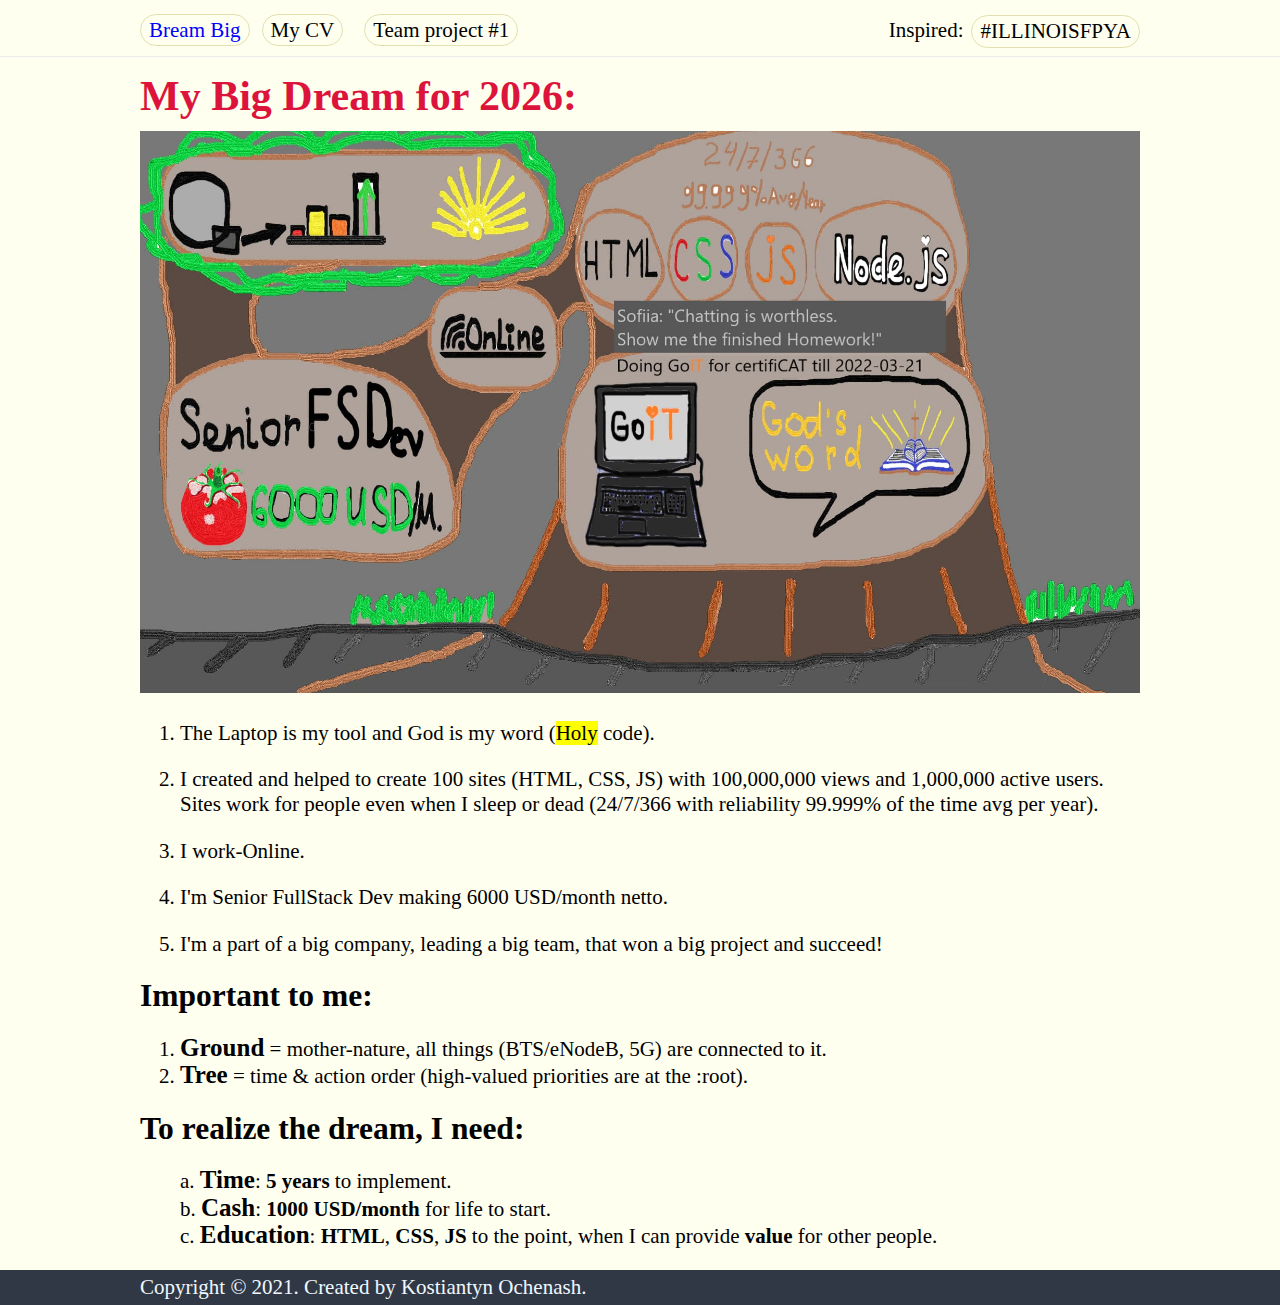
<file: index.html>
<!DOCTYPE html>
<html class="html-dream-big" lang="en">
  <head>
    <meta charset="UTF-8" />
    <meta http-equiv="X-UA-Compatible" content="IE=edge" />
    <meta name="viewport" content="width=device-width, initial-scale=1.0" />
    <link rel="stylesheet" href="./css/main.min.css" />
    <title>Dream Big</title>
  </head>
  <body class="body-dream-big">
    <!-- HEADER -->
    <header class="page-header">
      <div class="menu container page-header__container is-hidden">
        <div class="header-wrapper">
          <nav class="header-nav">
            <ul class="nav-menu">
              <li class="nav-menu-item">
                <a
                  class="links link-index active"
                  href="./index.html"
                  rel="noopener noreferrer nofollow"
                >
                  Bream Big
                </a>
              </li>
              <li class="nav-menu-item">
                <a class="links link-cv" href="./cv.html" rel="noopener noreferrer nofollow"
                  >My CV</a
                >
              </li>
            </ul>
            <ul class="nav-projects">
              <li class="nav-projects__item">
                <a
                  class="links link-index"
                  href="https://caraset.github.io/goit-team-project/"
                  rel="noopener noreferrer nofollow"
                >
                  Team project #1
                </a>
              </li>
            </ul>
          </nav>
          <div class="header-link-wrapper">
            <span class="span-insipiration">Inspired:</span>
            <a
              class="links link-inspiration"
              href="https://www.coursera.org/learn/financial-planning"
              rel="noopener noreferrer nofollow"
              >#ILLINOISFPYA</a
            >
          </div>
        </div>
      </div>
      <button class="burger-btn">Menu</button>
    </header>

    <!-- MAIN -->
    <main class="page-main">
      <!-- DREAM BIG -->
      <section class="dream-big sections">
        <div class="container">
          <h1 class="h-1">My Big Dream for 2026:</h1>
          <div class="dream-big-content-wrapper">
            <img
              class="hero-image"
              src="./images/dream-big-2.jpg"
              alt="dream-big"
              width="1000 auto"
            />

            <ol class="value-list">
              <li class="list-item">
                <p>
                  The Laptop is my tool and God is my word (<span class="text-holy">Holy</span>
                  code).
                </p>
              </li>
              <li class="list-item">
                <p>
                  I created and helped to create 100 sites (HTML, CSS, JS) with 100,000,000 views
                  and 1,000,000 active users. <br />
                  Sites work for people even when I sleep or dead (24/7/366 with reliability 99.999%
                  of the time avg per year).
                </p>
              </li>
              <li class="list-item"><p>I work-Online.</p></li>
              <li class="list-item">
                <p>I'm Senior FullStack Dev making 6000 USD/month netto.</p>
              </li>
              <li class="list-item">
                <p>
                  I'm a part of a big company, leading a big team, that won a big project and
                  succeed!
                </p>
              </li>
            </ol>
          </div>
        </div>
      </section>

      <!-- MY-VALUES -->
      <section class="my-values sections">
        <div class="container">
          <h2 class="h-2">Important to me:</h2>
          <ol class="list">
            <li class="list-item">
              <span class="bold">Ground</span> = mother-nature, all things (BTS/eNodeB, 5G) are
              connected to it.
            </li>
            <li class="list-item">
              <span class="bold">Tree</span> = time & action order (high-valued priorities are at
              the :root).
            </li>
          </ol>
        </div>
      </section>

      <!-- I-NEED -->
      <section class="i-need sections">
        <div class="container">
          <h2 class="h-2">To realize the dream, I need:</h2>
          <ul class="i-need-list">
            <li class="list-item">
              a. <span class="bold">Time</span>: <span class="medium">5 years</span> to implement.
            </li>
            <li class="list-item">
              b. <span class="bold">Cash</span>: <span class="medium">1000 USD/month</span> for life
              to start.
            </li>
            <li class="list-item">
              c. <span class="bold">Education</span>: <span class="medium">HTML</span>,
              <span class="medium">CSS</span>, <span class="medium">JS</span> to the point, when I
              can provide <span class="medium">value</span> for other people.
            </li>
          </ul>
        </div>
      </section>
    </main>

    <!-- FOOTER -->
    <footer class="page-footer">
      <div class="container">
        <div class="footer__copyright">Copyright &copy; 2021. Created by Kostiantyn Ochenash.</div>
      </div>
    </footer>

    <script src="./js/menu.js"></script>
  </body>
</html>
</file>
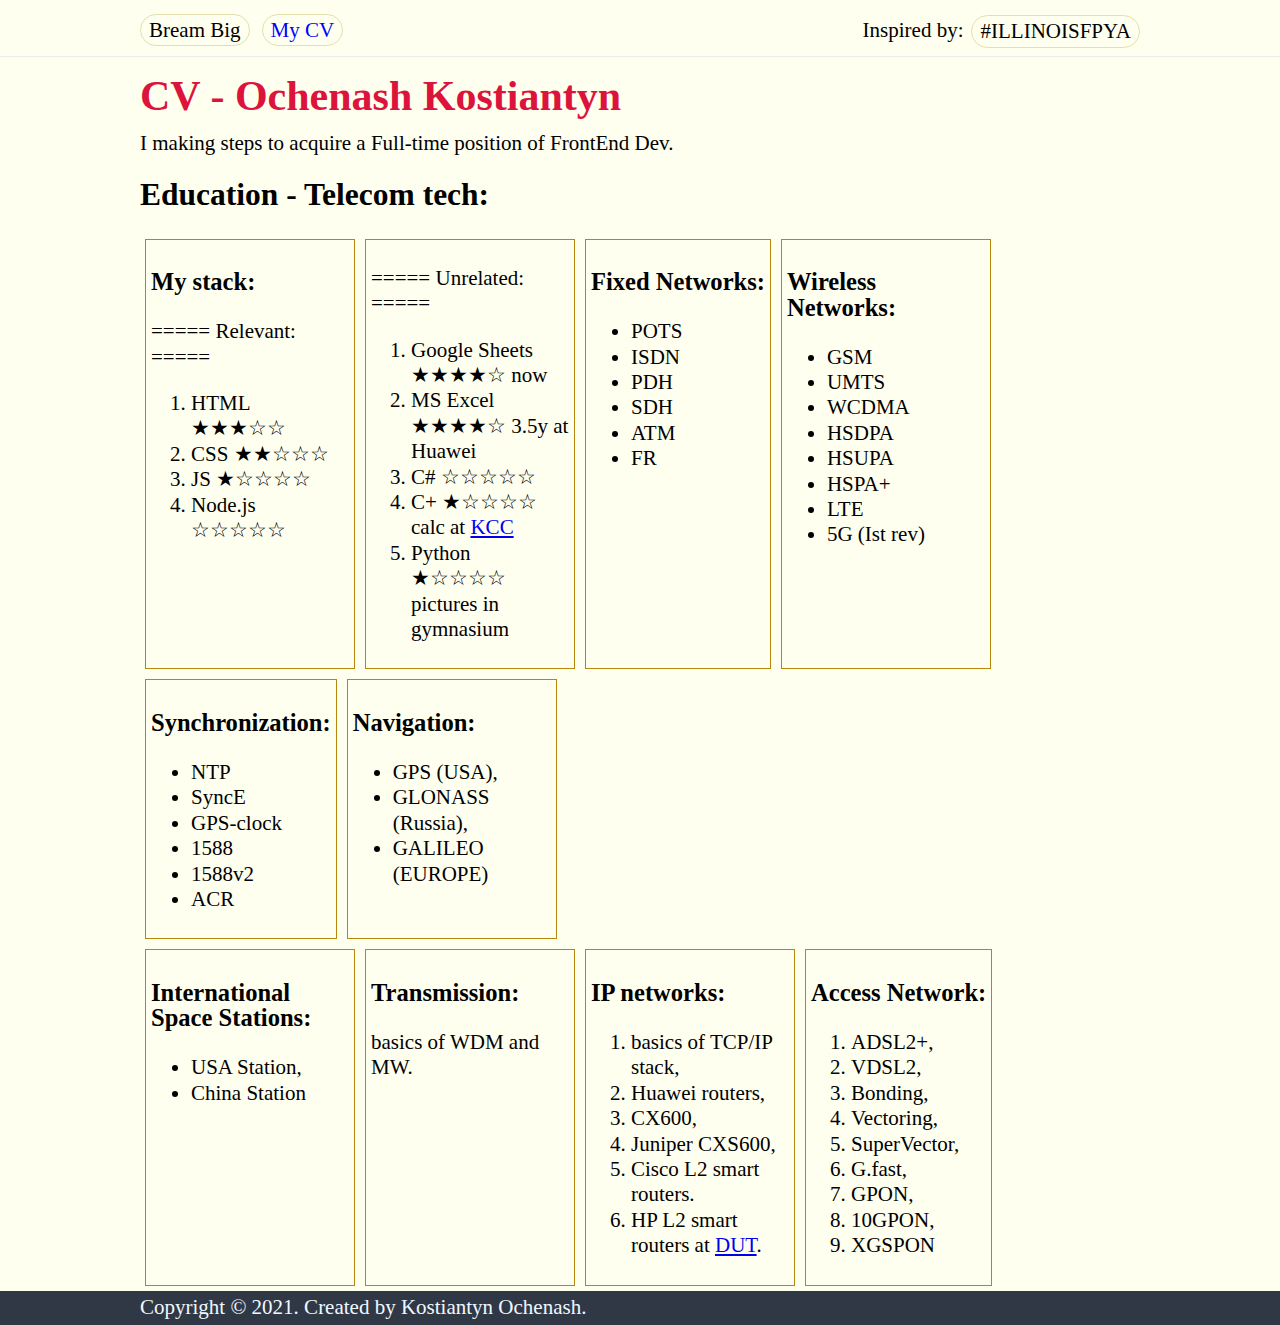
<file: cv.html>
<!DOCTYPE html>
<html class="html-cv" lang="en">
  <head>
    <meta charset="UTF-8" />
    <meta http-equiv="X-UA-Compatible" content="IE=edge" />
    <meta name="viewport" content="width=device-width, initial-scale=1.0" />
    <link rel="stylesheet" href="./css/main.min.css" />
    <title>Document</title>
  </head>
  <body class="body-cv">
    <!-- HEADER -->
    <header class="page-header">
      <div class="container page-header__container">
        <div class="header-wrapper">
          <nav class="header-nav">
            <ul class="nav-menu">
              <li class="nav-menu-item">
                <a class="links link-index" href="./index.html" rel="noopener noreferrer">
                  Bream Big
                </a>
              </li>
              <li class="nav-menu-item">
                <a class="links link-cv active" href="./cv.html" rel="noopener noreferrer">My CV</a>
              </li>
            </ul>
          </nav>
          <div class="header-link-wrapper">
            <span class="span-insipiration">Inspired by:</span>
            <a
              class="links link-inspiration"
              href="https://www.coursera.org/learn/financial-planning"
              rel="noopener noreferrer"
              >#ILLINOISFPYA</a
            >
          </div>
        </div>
      </div>
    </header>

    <!-- MAIN -->
    <main class="page-main">
      <section class="education sections">
        <div class="container">
          <h1 class="h-1">CV - Ochenash Kostiantyn</h1>
          <div class="edu-wrapper-header">
            <p class="para-inspiration">
              I making steps to acquire a Full-time position of FrontEnd Dev.
            </p>
            <h2 class="h-2">Education - Telecom tech:</h2>
          </div>
          <div class="edu-container">
            <div class="edu-wrapper-big">
              <div class="edu-wrapper">
                <h3 class="h-3">My stack:</h3>
                <p class="classificator">===== Relevant: =====</p>
                <ol class="skill-set relevant">
                  <li class="skill-set-item">HTML ★★★☆☆</li>
                  <li class="skill-set-item">CSS ★★☆☆☆</li>
                  <li class="skill-set-item">JS ★☆☆☆☆</li>
                  <li class="skill-set-item">Node.js ☆☆☆☆☆</li>
                </ol>
              </div>

              <div class="edu-wrapper">
                <p class="classificator">===== Unrelated: =====</p>
                <ol class="skill-set unrelated">
                  <li class="skill-set-item">Google Sheets ★★★★☆ now</li>
                  <li class="skill-set-item">MS Excel ★★★★☆ 3.5y at Huawei</li>
                  <li class="skill-set-item">C# ☆☆☆☆☆</li>
                  <li class="skill-set-item">
                    C+ ★☆☆☆☆ calc at
                    <a
                      rel="nofollow noopener noreferrer"
                      href="https://sites.google.com/view/kkz/%D0%B3%D0%BE%D0%BB%D0%BE%D0%B2%D0%BD%D0%B0home"
                    >
                      KCC</a
                    >
                  </li>
                  <li class="skill-set-item">Python ★☆☆☆☆ pictures in gymnasium</li>
                </ol>
              </div>

              <div class="edu-wrapper">
                <h3 class="h-3">Fixed Networks:</h3>
                <ul class="list">
                  <li class="list-item">POTS</li>
                  <li class="list-item">ISDN</li>
                  <li class="list-item">PDH</li>
                  <li class="list-item">SDH</li>
                  <li class="list-item">ATM</li>
                  <li class="list-item">FR</li>
                </ul>
              </div>
              <div class="edu-wrapper">
                <h3 class="h-3">Wireless Networks:</h3>
                <ul class="list">
                  <li class="list-item">GSM</li>
                  <li class="list-item">UMTS</li>
                  <li class="list-item">WCDMA</li>
                  <li class="list-item">HSDPA</li>
                  <li class="list-item">HSUPA</li>
                  <li class="list-item">HSPA+</li>
                  <li class="list-item">LTE</li>
                  <li class="list-item">5G (Ist rev)</li>
                </ul>
              </div>
              <div class="edu-wrapper">
                <h3 class="h-3">Synchronization:</h3>
                <ul class="list">
                  <li class="list-item">NTP</li>
                  <li class="list-item">SyncE</li>
                  <li class="list-item">GPS-clock</li>
                  <li class="list-item">1588</li>
                  <li class="list-item">1588v2</li>
                  <li class="list-item">ACR</li>
                </ul>
              </div>
              <div class="edu-wrapper">
                <h3 class="h-3">Navigation:</h3>
                <ul class="list">
                  <li class="list-item">GPS (USA),</li>
                  <li class="list-item">GLONASS (Russia),</li>
                  <li class="list-item">GALILEO (EUROPE)</li>
                </ul>
              </div>
            </div>
            <div class="edu-wrapper-big">
              <div class="edu-wrapper">
                <h3 class="h-3">International Space Stations:</h3>
                <ul class="list">
                  <li class="list-item">USA Station,</li>
                  <li class="list-item">China Station</li>
                </ul>
              </div>
              <div class="edu-wrapper">
                <h3 class="h-3">Transmission:</h3>
                <p class="para">basics of WDM and MW.</p>
              </div>
              <div class="edu-wrapper">
                <h3 class="h-3">IP networks:</h3>
                <ol class="list">
                  <li class="list-item">basics of TCP/IP stack,</li>
                  <li class="list-item">Huawei routers,</li>
                  <li class="list-item">CX600,</li>
                  <li class="list-item">Juniper CXS600,</li>
                  <li class="list-item">Cisco L2 smart routers.</li>
                  <li class="list-item">
                    HP L2 smart routers at
                    <a rel="nofollow noopener noreferrer" href="http://foreign.dut.edu.ua/"> DUT</a
                    >.
                  </li>
                </ol>
              </div>
              <div class="edu-wrapper">
                <h3 class="h-3">Access Network:</h3>
                <ol class="list">
                  <li class="list-item">ADSL2+,</li>
                  <li class="list-item">VDSL2,</li>
                  <li class="list-item">Bonding,</li>
                  <li class="list-item">Vectoring,</li>
                  <li class="list-item">SuperVector,</li>
                  <li class="list-item">G.fast,</li>
                  <li class="list-item">GPON,</li>
                  <li class="list-item">10GPON,</li>
                  <li class="list-item">XGSPON</li>
                </ol>
              </div>
            </div>
          </div>
        </div>
      </section>
    </main>

    <!-- FOOTER -->
    <footer class="page-footer">
      <div class="container">
        <div class="footer__copyright">Copyright &copy; 2021. Created by Kostiantyn Ochenash.</div>
      </div>
    </footer>
  </body>
</html>
</file>
<file: css/main.min.css>
html{box-sizing:border-box}*,::before,::after{box-sizing:inherit}:root{--font-family: 'myfont';--font-size: 21px}body,.nav-menu,.nav-projects,.menu-item,.span-insipiration,.link-inspiration,h1{margin:0;padding:0}body{box-sizing:border-box;font:var(--font-size)/121% var(--font-family),consolas;background-color:ivory}.bold{font-size:25px;font-weight:700}.medium{font-size:21px;font-weight:550}.baseline{align-items:baseline}@media screen and (min-width: 570px){.header-wrapper{display:flex;align-items:baseline;flex-wrap:wrap;flex-grow:1}}.header-link-wrapper{margin-left:auto}@media screen and (min-width: 320px) and (max-width: 569px){.header-link-wrapper{margin-top:21px}}@media screen and (min-width: 570px){.header-link-wrapper{display:flex;flex-wrap:wrap}}.page-header{position:relative;padding-top:15px;height:60px}@media screen and (min-width: 1200px){.page-header{height:84px}}.is-hidden{opacity:0;visibility:hidden;pointer-events:none}.menu{background-color:ivory;position:absolute;transition-property:opacity;transition:250ms cubic-bezier(0.4, 0, 0.2, 1);border-radius:21px}@media screen and (max-width: 767px){.menu{top:50px;right:21px}}@media screen and (min-width: 768px){.menu{position:relative;display:flex;padding:0}}@media screen and (max-width: 767px){.menu.is-hidden{opacity:0;visibility:hidden;pointer-events:none}}@media screen and (min-width: 768px){.menu.is-hidden{display:flex;opacity:1;visibility:visible;pointer-events:initial}}.burger-btn{position:absolute;top:15px;right:21px;padding:6px 12px}@media screen and (min-width: 767px){.burger-btn{display:none}}.page-header::after{content:'';display:block;border-bottom:1px solid #ececec;margin-top:1px;width:100%;height:0}.header-nav,.nav-menu,.nav-projects{align-items:baseline;list-style:none}.header-nav{padding-top:0}@media screen and (min-width: 570px){.header-nav{display:flex}}.nav-menu{display:flex;margin-right:21px}.nav-menu-item,.nav-projects__item{flex-grow:1}.nav-menu-item:not(:last-child),.nav-projects__item:not(:last-child){margin:0 12px 12px 0}.links,.span-insipiration{padding:3px 8px;text-decoration:none}.links{border-radius:21px;color:black;border:1px solid #e2e0ae}.active,.links:hover,.links:focus{color:blue}.container{margin:0 auto;padding:0 21px}@media screen and (min-width: 1042px){.container{max-width:1042px}}.h-1{padding-bottom:0.21px;margin-bottom:21px;color:crimson}.text-holy{background-color:#ff0;color:#000}.i-need-list{list-style:none}.page-footer{background-color:#303846}.footer__copyright{padding-top:0.21em;padding-bottom:0.21em;color:aliceblue}@media screen and (min-width: 570px){.edu-wrapper-big{display:flex;flex-wrap:wrap}}.edu-wrapper{max-width:210px;padding:5px;margin:5px;border:1px ridge darkgoldenrod}.hero-image{object-fit:contain;max-width:100%;height:auto;margin:0 auto}.hero-image:hover{box-shadow:0 2px 4px 1px #212121}.scale{transform:scale(2)}
/*# sourceMappingURL=main.min.css.map */
</file>
